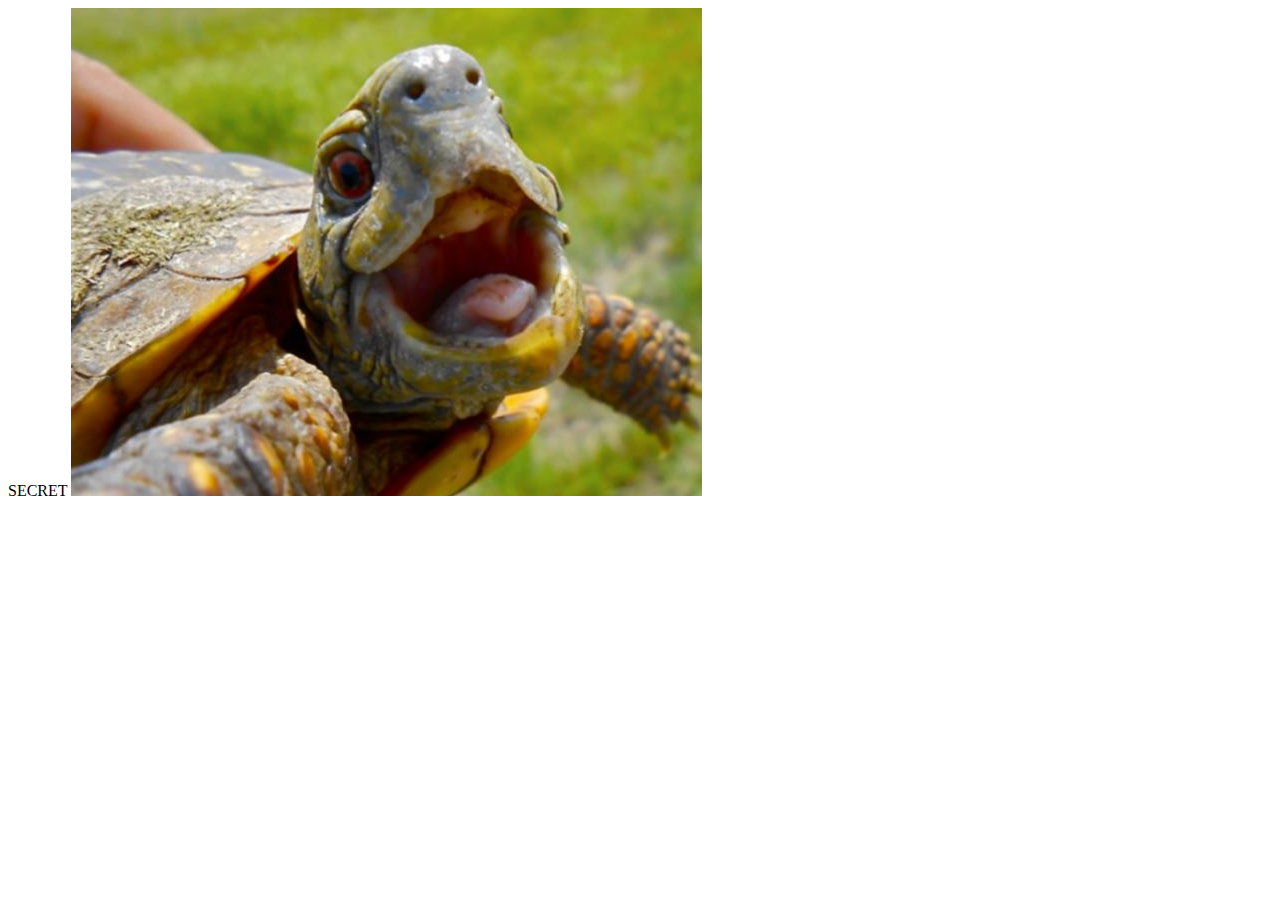
<file: secret/index.html>
<!DOCTYPE html>
<html lang="en">
<head>
    <meta charset="UTF-8">
    <meta name="viewport" content="width=device-width, initial-scale=1.0">
    <title>Document</title>
</head>
<body>
    SECRET
    <img src="turtle.jpg" alt="not found" srcset="">
    <script async src="alert.js"></script>
</body>
</html>
</file>
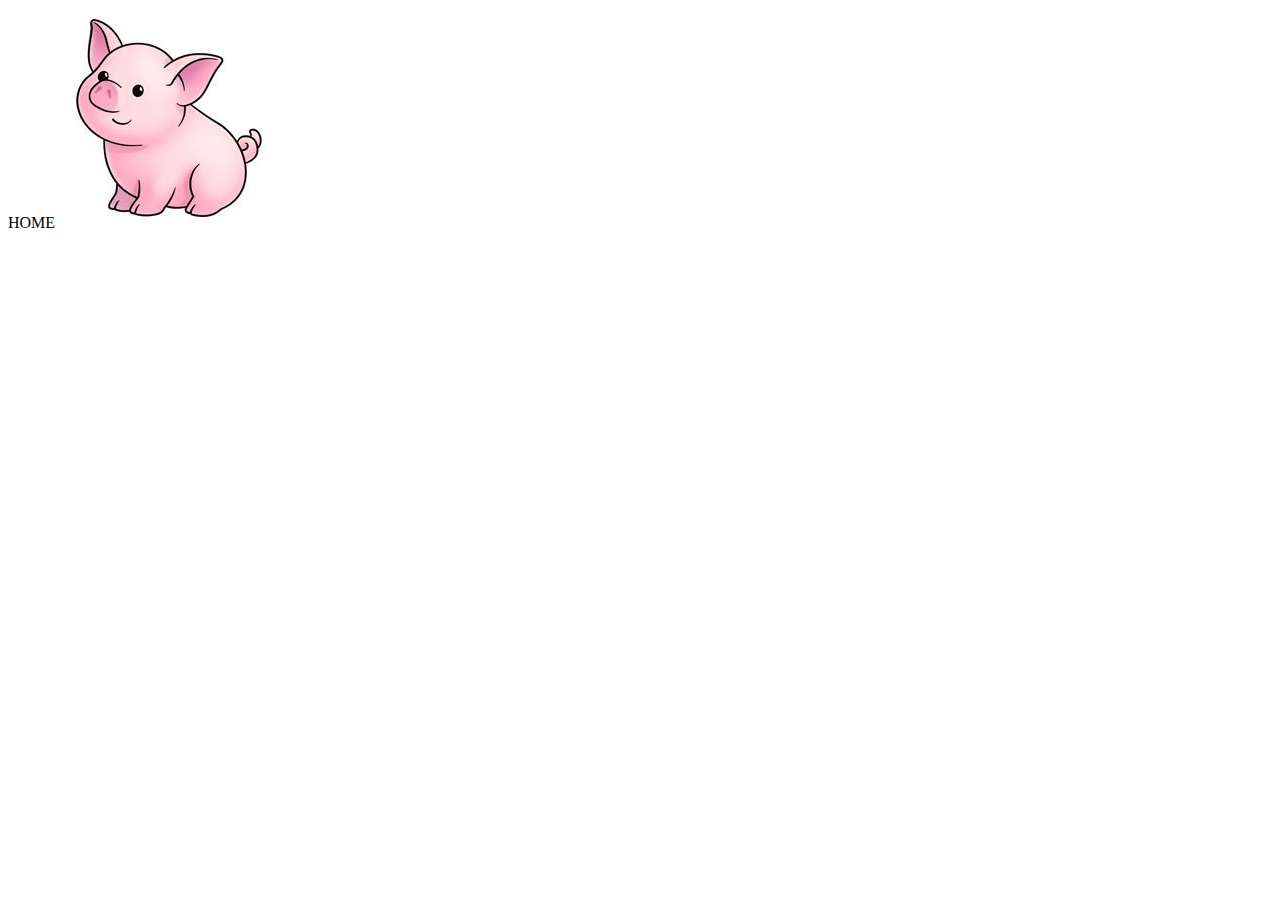
<file: web/index.html>
<!DOCTYPE html>
<html lang="en">
<head>
    <meta charset="UTF-8">
    <meta name="viewport" content="width=device-width, initial-scale=1.0">
    <title>Document</title>
</head>
<body>
    HOME
    <img src="pig.jpg" alt="not found" srcset="">
    <script async src="alert.js"></script>
</body>
</html>
</file>
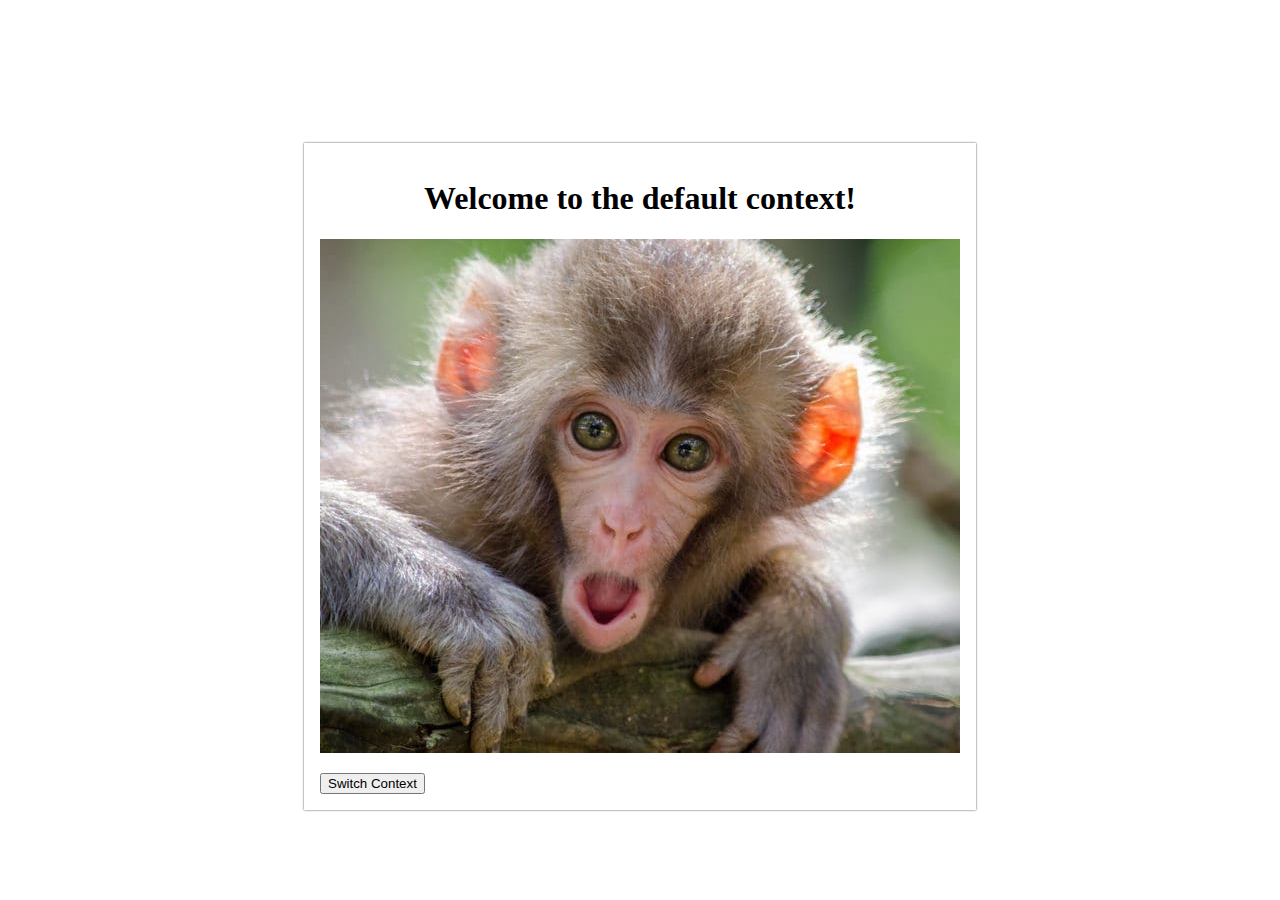
<file: example/mocks_data_assets/web-default/index.html>
<!DOCTYPE html>
<html lang="en">

<head>
    <meta charset="UTF-8">
    <meta name="viewport" content="width=device-width, initial-scale=1.0">
    <title>Default Context</title>
    <link href="css/style.css" rel="stylesheet"/>
    <link rel="shortcut icon" type="image/x-icon" href="favicon.ico">
</head>

<body>
    <div data-container>
        <h1>Welcome to the default context!</h1>
        <img src="img/monkey.jpg" alt="not found" srcset="">
        <p id="msg"></p>
        <button onclick="switchContext()">Switch Context</button>
    </div>
    <script async src="js/app.js"></script>
</body>

</html>
</file>
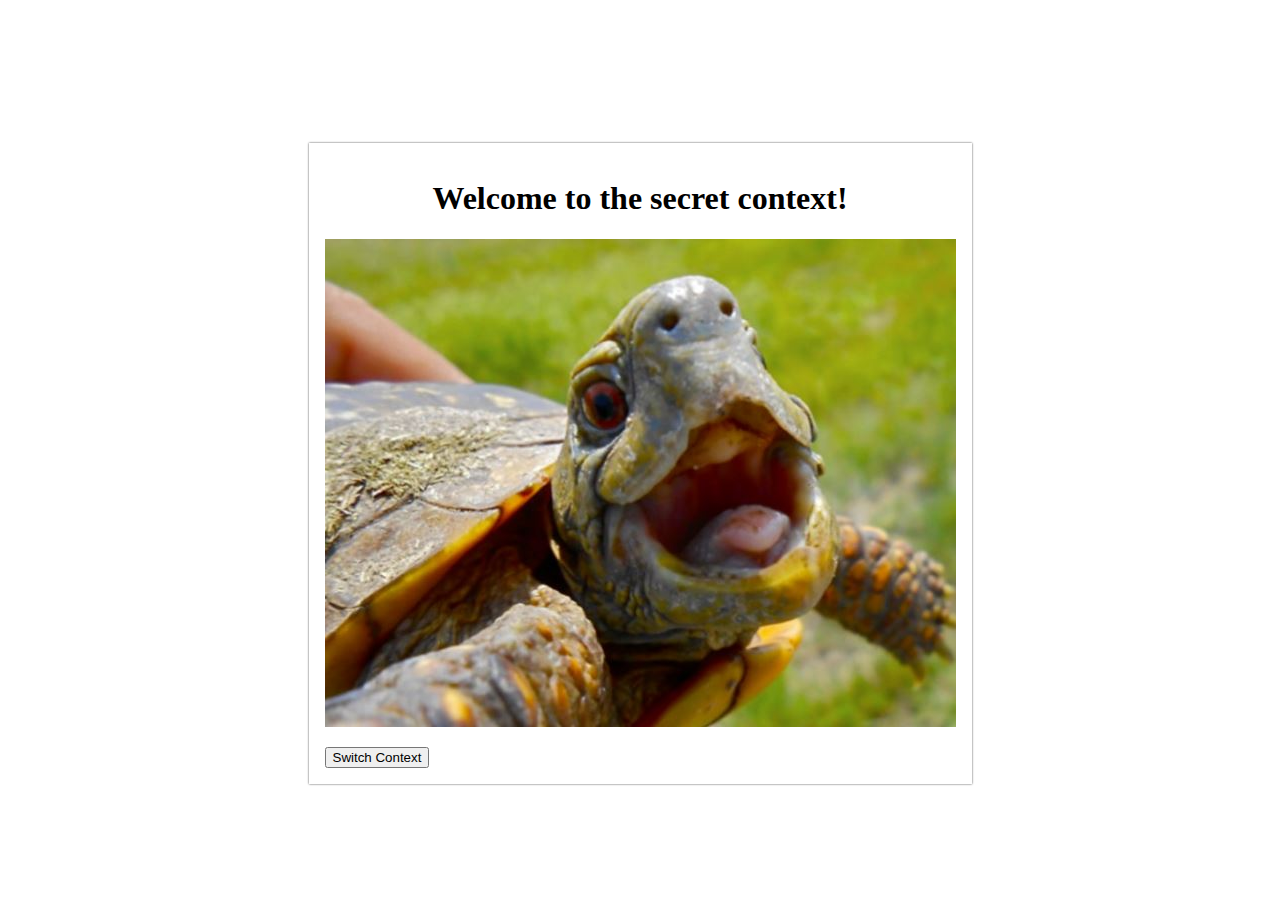
<file: example/mocks_data_assets/web-secret/index.html>
<!DOCTYPE html>
<html lang="en">

<head>
    <meta charset="UTF-8">
    <meta name="viewport" content="width=device-width, initial-scale=1.0">
    <title>Secret Context</title>
    <link href="css/secret_style.css" rel="stylesheet"/>
</head>

<body>
    <div data-container>
        <h1>Welcome to the secret context!</h1>
        <img src="img/turtle.jpg" alt="not found" srcset="">
        <p id="msg"></p>
        <button onclick="switchContext()">Switch Context</button>
    </div>
    <script async src="js/secret_app.js"></script>
</body>

</html>
</file>
<file: example/mocks_data_assets/web-default/css/style.css>
[data-container] {
    margin: auto;
    width: fit-content;
    top: 15vh;
    position: relative;
    box-shadow: 0px 0px 2px rgba(0,0,0,.7);
    padding: 1rem;
}

[data-container] h1, p {
    text-align: center;
}
</file>
<file: example/mocks_data_assets/web-secret/css/secret_style.css>
[data-container] {
    margin: auto;
    width: fit-content;
    top: 15vh;
    position: relative;
    box-shadow: 0px 0px 2px rgba(0,0,0,.7);
    padding: 1rem;
}

[data-container] h1, p {
    text-align: center;
}
</file>
